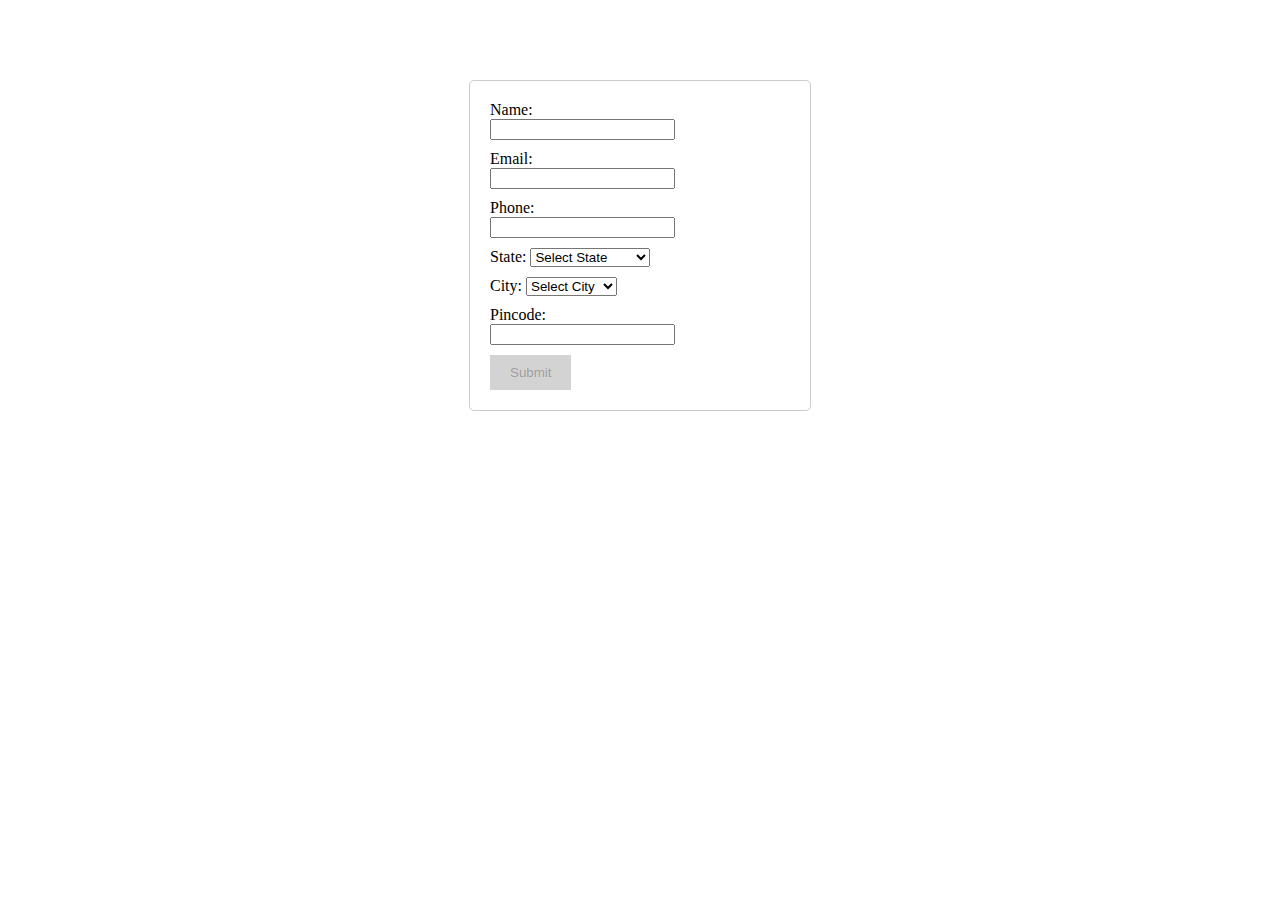
<file: Mine/MyDig/3. JS/4. Form - Disabling button & Dependent Dropdown/index.html>
<!DOCTYPE html>
<html lang="en">
<head>
  <meta charset="UTF-8">
  <meta name="viewport" content="width=device-width, initial-scale=1.0">
  <title>Form Validation</title>
  <link rel="stylesheet" href="style.css">
</head>
<body>

  <form id="userInfoForm">
    <label for="name">Name:</label><br>
    <input type="text" id="name" name="name"><br>
    
    <label for="email">Email:</label><br>
    <input type="text" id="email" name="email"><br>
    
    <label for="phone">Phone:</label><br>
    <input type="tel" id="phone" name="phone"><br>

    <label for="state">State:</label>
    <select id="state" name="state" onchange="updateCityDropdown()">
      <option value="" disabled selected>Select State</option>
    </select>
    <br>
    <label for="city">City:</label>
    <select id="city" name="city" onchange="updateStateDropdown()">
      <option value="" disabled selected>Select City</option>
    </select>
    <br>

    <label for="pincode">Pincode:</label><br>
    <input type="number" id="pincode" name="pincode"><br>

    <button type="button" id="submitBtn" disabled>Submit</button> <!-- class="enabled" if given button is green -->
    
    <div id="formValues"></div>
</form>


<script src="app.js"></script>  
  

</body>
</html>
</file>
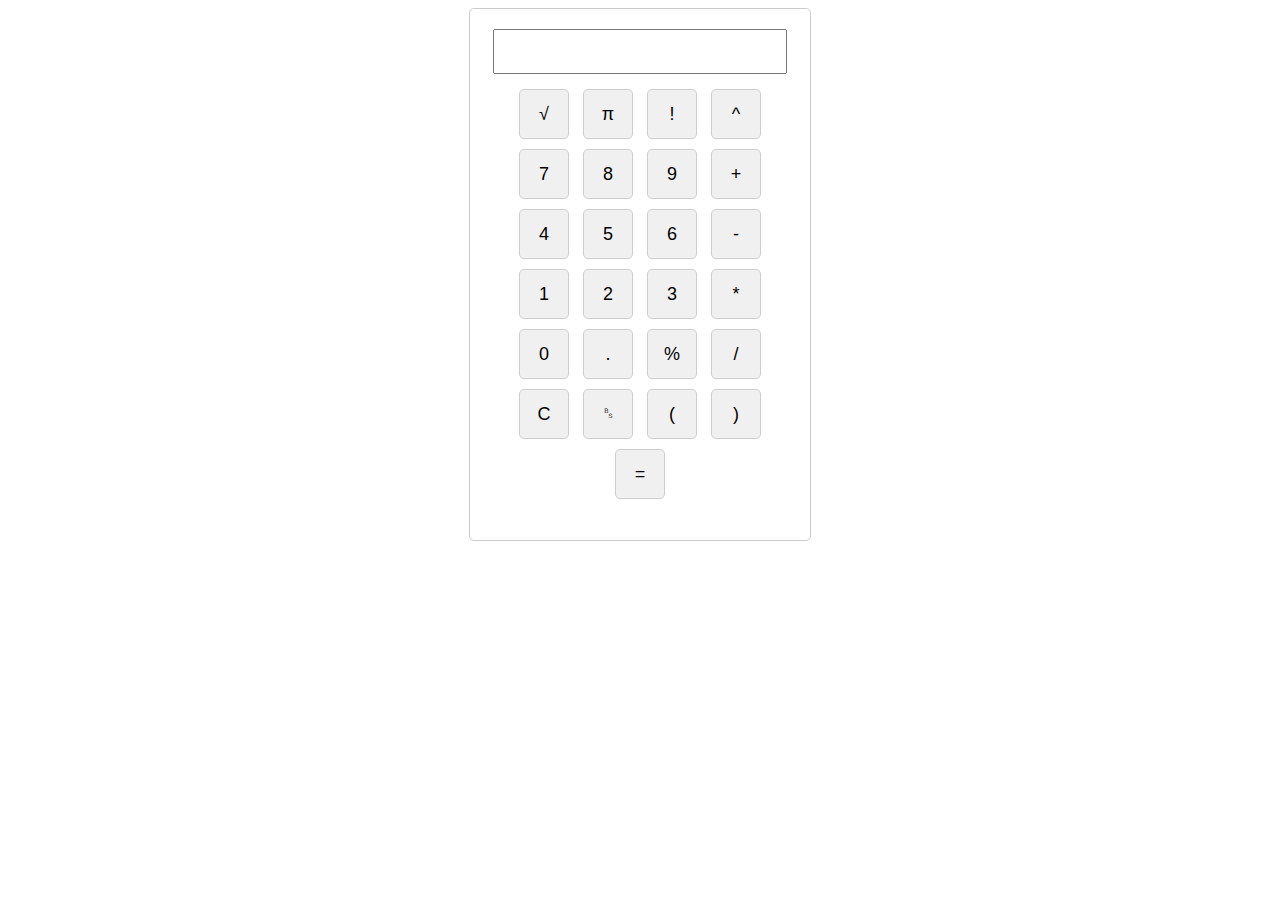
<file: Mine/MyDig/3. JS/5. Calculator/index.html>
<!DOCTYPE html>
<html lang="en">
<head>
    <meta charset="UTF-8">
    <meta name="viewport" content="width=device-width, initial-scale=1.0">
    <title>Calculator</title>
    <link rel="stylesheet" href="styles.css">
</head>
<body>
    <div class="calculator">
        <input type="text" id="display" readonly>
        <div class="buttons">
            <button onclick="appendToDisplay('sqrt')">√</button>
            <button onclick="appendToDisplay('3.14')">π</button>
            <button onclick="appendToDisplay('!')">!</button>
            <button onclick="appendToDisplay('^')">^</button>
            <button onclick="appendToDisplay('7')">7</button>
            <button onclick="appendToDisplay('8')">8</button>
            <button onclick="appendToDisplay('9')">9</button>
            <button onclick="appendToDisplay('+')">+</button>
            <button onclick="appendToDisplay('4')">4</button>
            <button onclick="appendToDisplay('5')">5</button>
            <button onclick="appendToDisplay('6')">6</button>
            <button onclick="appendToDisplay('-')">-</button>
            <button onclick="appendToDisplay('1')">1</button>
            <button onclick="appendToDisplay('2')">2</button>
            <button onclick="appendToDisplay('3')">3</button>
            <button onclick="appendToDisplay('*')">*</button>
            <button onclick="appendToDisplay('0')">0</button>
            <button onclick="appendToDisplay('.')">.</button>
            <button onclick="appendToDisplay('0.01')">%</button>
            <button onclick="appendToDisplay('/')">/</button>

            <button onclick="clearDisplay()">C</button>
            <button onclick="backspace()">&#9224;</button>

            <button onclick="appendToDisplay('(')">(</button>
            <button onclick="appendToDisplay(')')">)</button>

            <button onclick="calculate()">=</button>
        </div>


        <ul id="history"></ul>

    </div>
    <script src="script.js"></script>
</body>
</html>
</file>
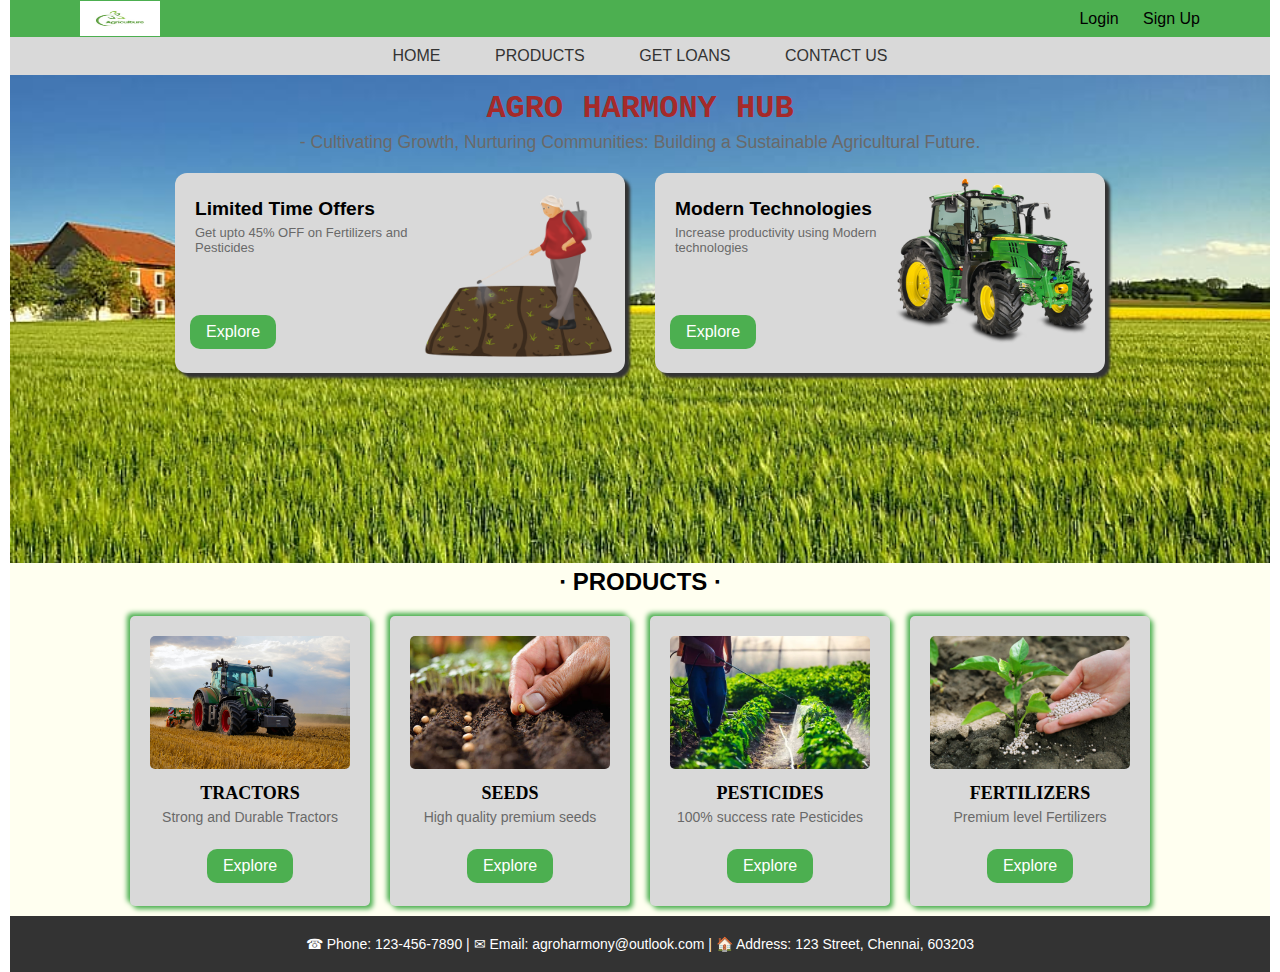
<file: Mine/MyDig/2. HTML & CSS/3. Agriculture Task/agg/index.html>
<!DOCTYPE html>
<html lang="en">
<head>
    <meta charset="UTF-8">
    <meta name="viewport" content="width=device-width, initial-scale=1.0">
    <title>AGRO HARMONY HUB</title>
    <link rel="stylesheet" href="styles.css">
    <link rel="icon" type="image/x-icon" href="./images/logo.jpg">
</head>
<body>
    <header>
        <div class="navbar">
            <div class="logo">
                <img src="./images/logo.jpg" alt="Logo">
            </div>
            <div class="user">
                <a href="#" class="login">Login</a>
                <a href="#" class="signup">Sign Up</a>
            </div>
        </div>
        <nav class="nav2">
            <ul>
                <li><a href="#home">HOME</a></li>
                <li class="dropdown">
                    <a href="#product" class="dropbtn">PRODUCTS</a>
                    <div class="dropdown-content">
                        <a href="#">Tractors</a>
                        <a href="#">Seeds</a>
                        <a href="#">Fertilizers</a>
                        <a href="#">Pesticides</a>
                        <a href="#">Machinery</a>
                    </div>
                </li>
                <li><a href="#loans">GET LOANS</a></li>
                <li><a href="#contact">CONTACT US</a></li>
            </ul>
        </nav>
    </header>


    <section class="company-section">
        <div class="container">

            <h2>AGRO HARMONY HUB</h2>
            <p>- Cultivating Growth, Nurturing Communities: Building a Sustainable Agricultural Future.</p>

            <div class="products-container">
                
                <div class="product-box">
                    <div class="product-content">
                        <h4>Limited Time Offers</h4>
                        <p>Get upto 45% OFF on Fertilizers and Pesticides</p>
                        <a href="#" class="explore-btn">Explore</a>
                    </div>
                    <div class="product-image">
                        <img src="./images/ferttt.png" alt="Product 1 Image">
                    </div>
                </div>
                
                <div class="product-box">
                    <div class="product-content">
                        <h4>Modern Technologies</h4>
                        <p>Increase productivity using Modern technologies</p>
                        <a href="#" class="explore-btn">Explore</a>
                    </div>
                    <div class="product-image">
                        <img src="./images/modern.png" alt="Product 2 Image">
                    </div>
                </div>
            </div>
        </div>
    </section>

    <section class="cards-carousel">
        <h3 class="prod">&#8729; PRODUCTS &#8729;</h3>

        <div class="card-container">
            <div class="card">
                <img src="./images/tractors.jpg" alt="Tractor pic">
                <h3>TRACTORS</h3>
                <p>Strong and Durable Tractors</p>
                <a href="#" class="explore-btn">Explore</a>
            </div>
            <div class="card">
                <img src="./images/seeds.jpg" alt="Seeds pic">
                <h3>SEEDS</h3>
                <p>High quality premium seeds</p>
                <a href="#" class="explore-btn">Explore</a>
            </div>
            <div class="card">
                <img src="./images/pests.jpg" alt="Pesticides pic">
                <h3>PESTICIDES</h3>
                <p>100% success rate Pesticides</p>
                <a href="#" class="explore-btn">Explore</a>
            </div>
            <div class="card">
                <img src="./images/fertilizerrr.jpg" alt="Fertilizer pic">
                <h3>FERTILIZERS</h3>
                <p>Premium level Fertilizers</p>
                <a href="#" class="explore-btn">Explore</a>
            </div>
        </div>
    </section>
    




    <footer>
        <div class="footer-container">
            <p>&#9742; Phone: 123-456-7890 | &#9993; Email: agroharmony@outlook.com | &#127968; Address: 123 Street, Chennai, 603203</p>
        </div>
    </footer>
    
    

    
</body>
</html>
</file>
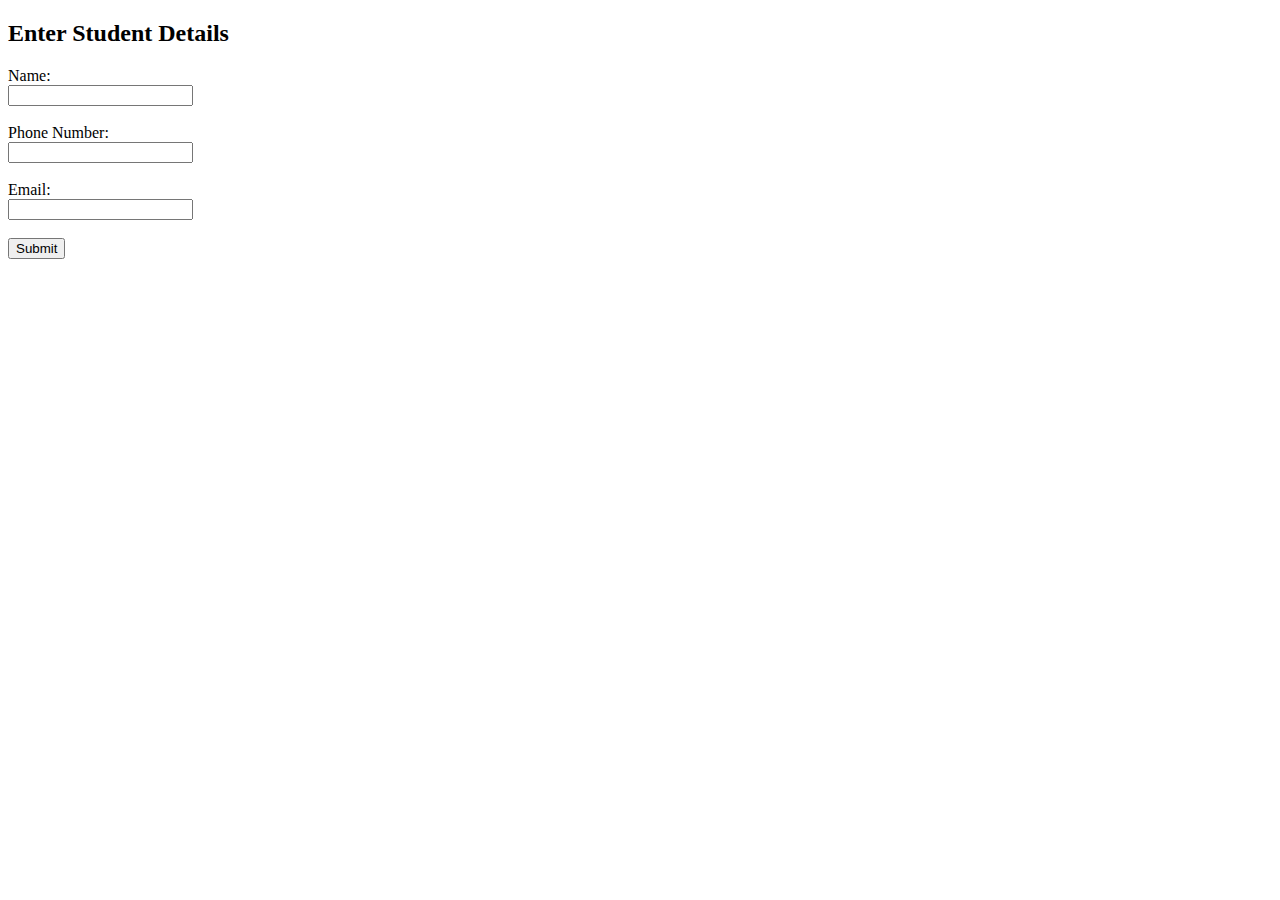
<file: Codingg/MyDig/MyDig Tasks/Students_tables/form.html>
<!DOCTYPE html>
<html lang="en">
<head>
    <meta charset="UTF-8">
    <meta name="viewport" content="width=device-width, initial-scale=1.0">
    <title>Student Details Form</title>
</head>
<body>
    <h2>Enter Student Details</h2>
    <form action="db.php" method="post">
        <label for="name">Name:</label><br>
        <input type="text" id="name" name="name"><br><br>
        
        <label for="phone_number">Phone Number:</label><br>
        <input type="text" id="phone_number" name="phone_number"><br><br>
        
        <label for="email">Email:</label><br>
        <input type="email" id="email" name="email"><br><br>
        
        <input type="submit" value="Submit">
    </form>
</body>
</html>
</file>
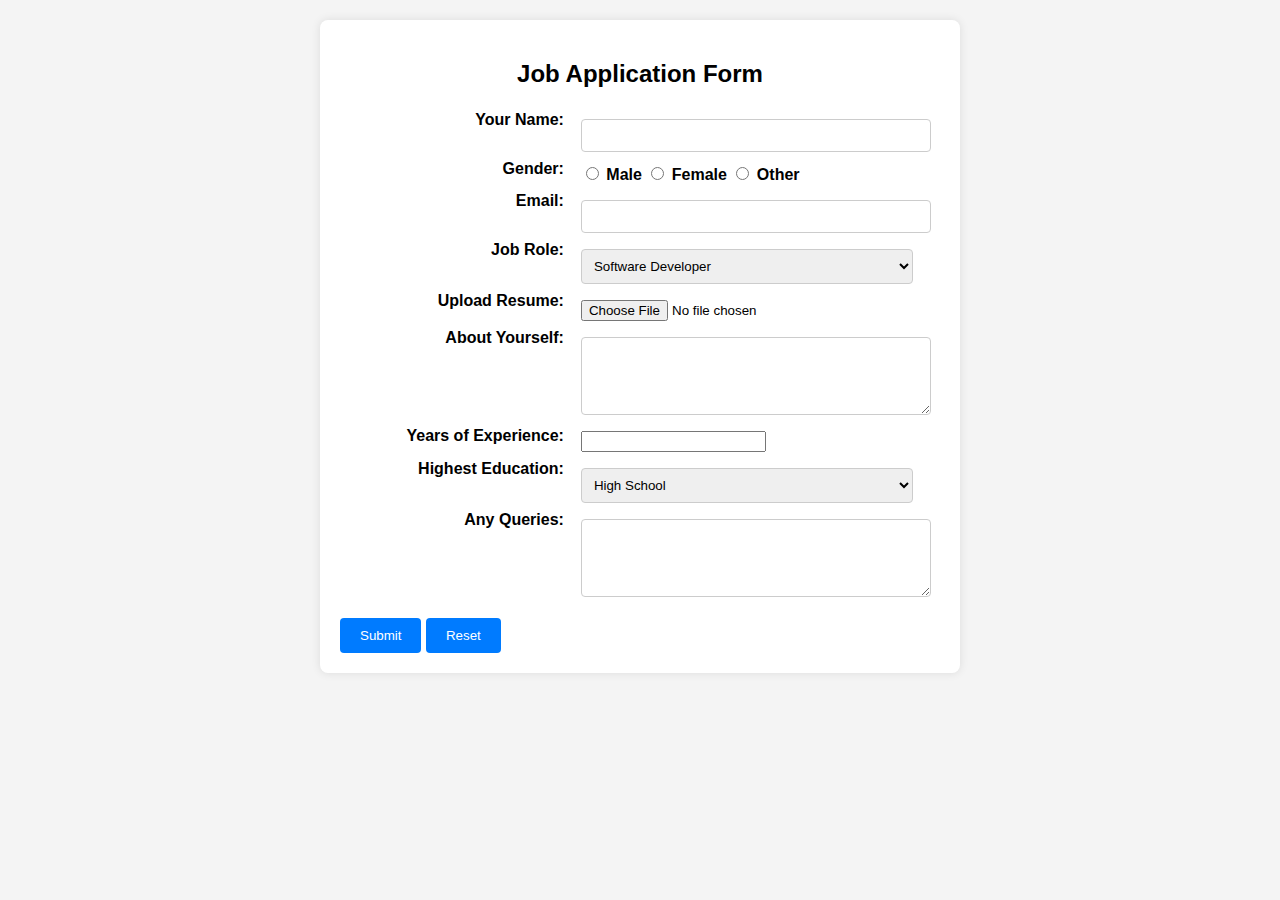
<file: Mine/MyDig/2. HTML & CSS/2. form & table/forms.html>
<!DOCTYPE html>
<html lang="en">
<head>
  <meta charset="UTF-8">
  <meta name="viewport" content="width=device-width, initial-scale=1.0">
  <title>Job Application Form</title>

  <style>
body {
    font-family: Arial, sans-serif;
    background-color: #f4f4f4;
    margin: 0;
    padding: 0;
}

form {
    max-width: 600px;
    margin: 20px auto;
    background-color: #fff;
    padding: 20px;
    border-radius: 8px;
    box-shadow: 0 0 10px rgba(0, 0, 0, 0.1);
}

h2 {
    text-align: center;
}

table {
    width: 100%;
}

th {
    text-align: right;
    padding-right: 10px;
    vertical-align: top;
}

td {
  padding: 5px;
  
}

label {
    font-weight: bold;
}

input[type="text"],
input[type="email"],
select,
textarea {
    width: calc(100% - 20px);
    padding: 8px;
    border: 1px solid #ccc;
    border-radius: 4px;
    margin-top: 4px;
}

input[type="file"] {
    margin-top: 4px;
}

input[type="submit"],
input[type="reset"] {
    padding: 10px 20px;
    margin-top: 10px;
    border: none;
    background-color: #007bff;
    color: #fff;
    border-radius: 4px;
    cursor: pointer;
}

input[type="submit"]:hover,
input[type="reset"]:hover {
    background-color: #0056b3;
}


  </style>

</head>
<body>

  <form action="/" method="">
    <table>
      <caption><h2>Job Application Form</h2></caption>
      <tr>
        <th><label for="applicant-name">Your Name:</label></th>
        <td><input type="text" id="applicant-name" name="applicant-name" required tabindex="1"></td>
      </tr>
      <tr>
  		<th><label for="gender">Gender:</label></th>
  		<td>
    		<input type="radio" id="male" name="gender" value="male" required tabindex="2">
    		<label for="male">Male</label>
    
    		<input type="radio" id="female" name="gender" value="female" required tabindex="3">
    		<label for="female">Female</label>
    
    		<input type="radio" id="other" name="gender" value="other" required tabindex="4">
    		<label for="other">Other</label>
  		</td>
      <tr>
        <th><label for="email">Email:</label></th>
        <td><input type="email" id="email" name="email" required tabindex="5"></td>
      </tr>

      <tr>
        <th><label for="job-role">Job Role:</label></th>
        <td>
          <select id="job-role" name="job-role" required tabindex="6">
            <option value="software-developer">Software Developer</option>
            <option value="data-analyst">Data Analyst</option>
            <option value="sales-rep">Sales Rep</option>
            <option value="buisness-analyst">Buisness Analyst</option>
          </select>
        </td>
      </tr>
      
      <tr>
        <th><label for="resume">Upload Resume:</label></th>
        <td><input type="file" id="resume" name="resume" accept=".pdf, .doc, .docx" required tabindex="7"></td>
      </tr>
      <tr>
        <th><label for="about-urself">About Yourself:</label></th>
        <td><textarea id="about-urself" name="about-urself" rows="4" cols="" required tabindex="8"></textarea></td>
      </tr>
      <tr>
        <th><label for="experience">Years of Experience:</label></th>
        <td><input type="number" id="experience" name="experience" required tabindex="9"></td>
      </tr>
      <tr>
        <th><label for="education">Highest Education:</label></th>
        <td>
          <select id="education" name="education" required tabindex="10">
            <option value="high-school">High School</option>
            <option value="associate">Bachelor's Degree</option>
            <option value="bachelor">phd</option>
            <option value="master">Master's Degree</option>
            <option value="doctorate">Doctorate</option>
          </select>
        </td>
      </tr>
      <tr>
        <th><label for="queries">Any Queries:</label></th>
        <td><textarea id="queries" name="queries" rows="4" cols="" required tabindex="11"></textarea></td>
      </tr>
    </table>
    
    <input type="submit" value="Submit" tabindex="12">
    <input type="reset" value="Reset" tabindex="13">	
  </form>

</body>
</html>
</file>
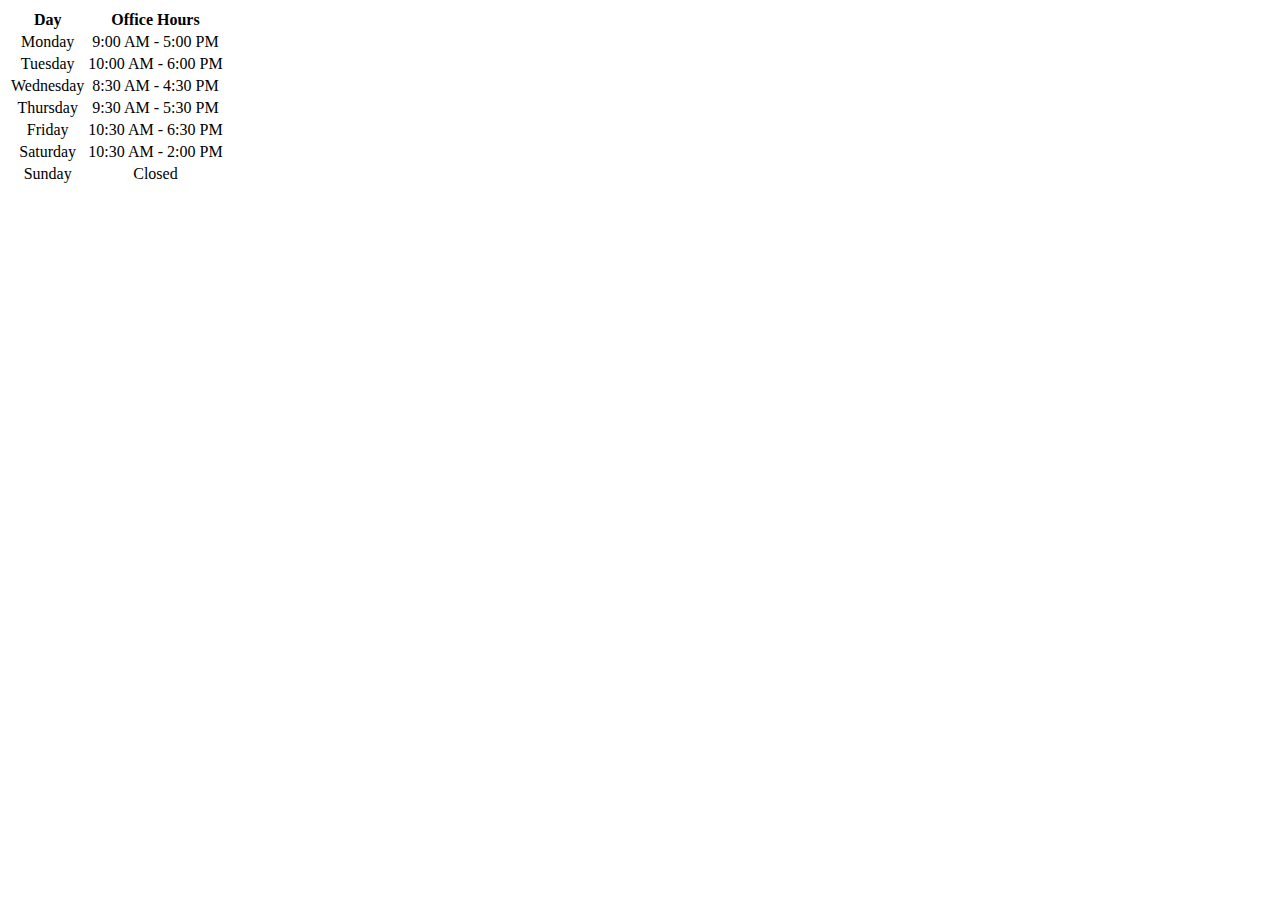
<file: Mine/MyDig/2. HTML & CSS/2. form & table/tables.html>
<!DOCTYPE html>
<html lang="en">
<head>
  <meta charset="UTF-8">
  <meta name="viewport" content="width=device-width, initial-scale=1.0">
  <title>Office Hours Timimgs</title>
</head>
<body>

  <table style="text-align: center;">
    <thead>
      <tr>
        <th>Day</th>
        <th>Office Hours</th>
      </tr>
    </thead>
    <tbody>
      <tr>
        <td>Monday</td>
        <td>9:00 AM - 5:00 PM</td>
      </tr>
      <tr>
        <td>Tuesday</td>
        <td>10:00 AM - 6:00 PM</td>
      </tr>
      <tr>
        <td>Wednesday</td>
        <td>8:30 AM - 4:30 PM</td>
      </tr>
      <tr>
        <td>Thursday</td>
        <td>9:30 AM - 5:30 PM</td>
      </tr>
      <tr>
        <td>Friday</td>
        <td>10:30 AM - 6:30 PM</td>
      </tr>
      <tr>
        <td>Saturday</td>
        <td>10:30 AM - 2:00 PM</td>
      </tr>
      <tr>
        <td>Sunday</td>
        <td>Closed</td>
      </tr>
    </tbody>
  </table>

</body>
</html>
</file>
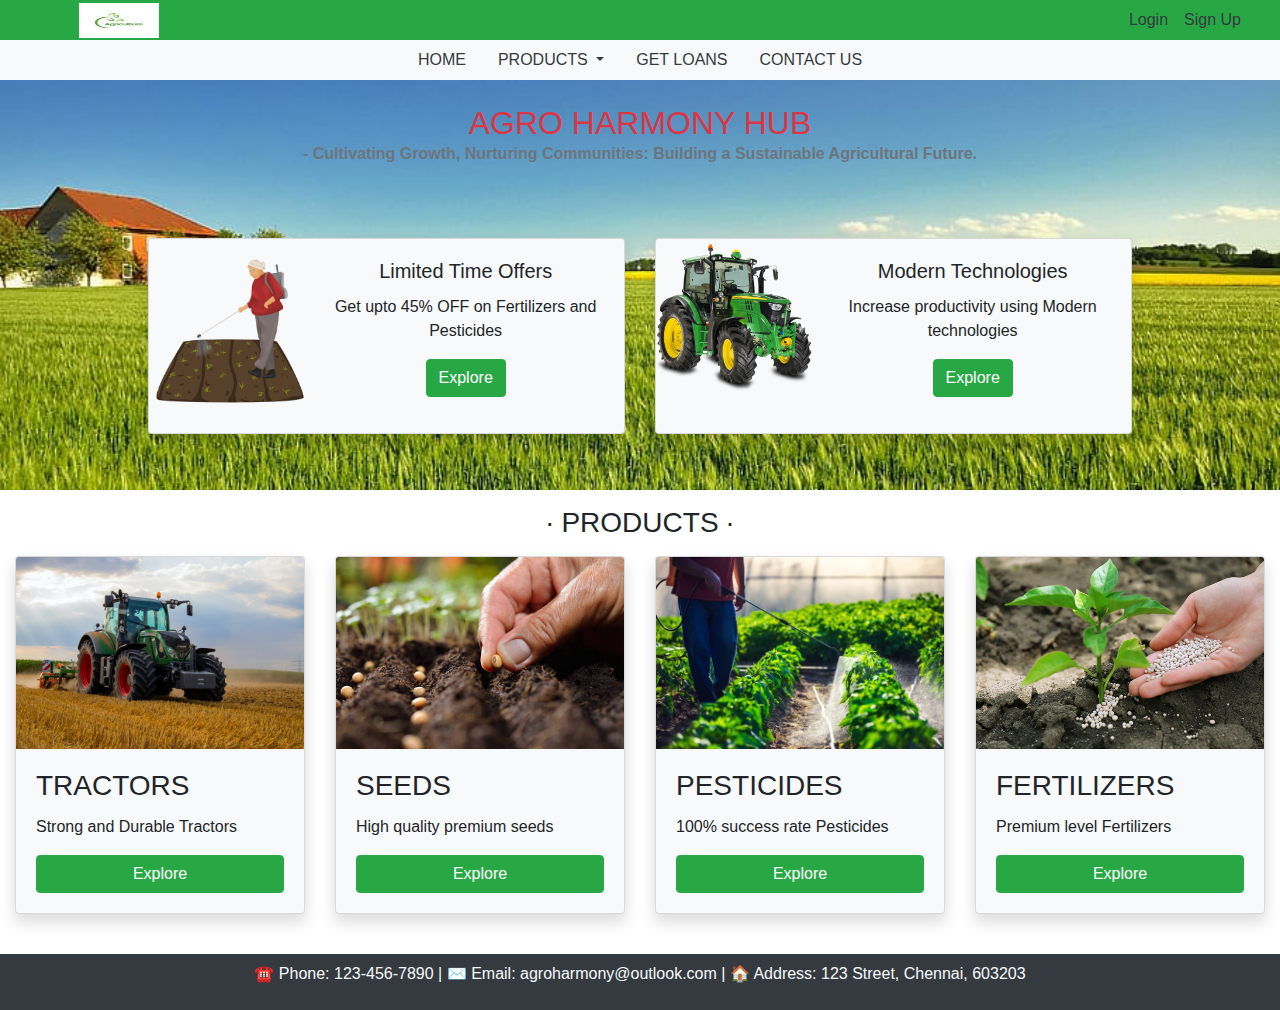
<file: Mine/MyDig/2. HTML & CSS/3. Agriculture Task/agg/bt.html>
<!DOCTYPE html>
<html lang="en">
<head>
    <meta charset="UTF-8">
    <meta name="viewport" content="width=device-width, initial-scale=1.0">
    <title>AGRO HARMONY HUB</title>
    <link rel="icon" type="image/x-icon" href="./images/logo.jpg">
    <link rel="stylesheet" href="./bt.css">
    <!-- Bootstrap CSS -->
    <link href="https://stackpath.bootstrapcdn.com/bootstrap/4.5.2/css/bootstrap.min.css" rel="stylesheet">
</head>
<body>

    <!-- Header Section -->
    <nav class="navbar navbar-expand-lg navbar-dark bg-success py-0">
        <div class="container-fluid">
            <a class="navbar-brand py-0" href="#">
                <img src="./images/logo.jpg" alt="Logo" height="35" width="80" class="mr-2 ml-5 py-0">
            </a>
            <div class="collapse navbar-collapse justify-content-end" id="navbarSupportedContent">
                <ul class="navbar-nav">
                    <li class="nav-item">
                        <a class="nav-link text-dark" href="#">Login</a>
                    </li>
                    <li class="nav-item">
                        <a class="nav-link text-dark" href="#">Sign Up</a>
                    </li>
                </ul>
            </div>
        </div>
    </nav>

<!-- Secondary Navbar Section -->
<nav class="navbar navbar-light bg-light py-0 d-flex justify-content-center">
    <ul class="nav nav-pills"> 
        <li class="nav-item">
            <a class="nav-link text-dark" href="#home">HOME</a>
        </li>
        <li class="nav-item dropdown product-menu">
            <a class="nav-link dropdown-toggle text-dark" href="#" id="navbarDropdown" role="button" data-toggle="dropdown" aria-haspopup="true" aria-expanded="false">
                PRODUCTS
            </a>
            <div class="dropdown-menu custom-hover" aria-labelledby="navbarDropdown">
                <a class="dropdown-item" href="#">Tractors</a>
                <a class="dropdown-item" href="#">Seeds</a>
                <a class="dropdown-item" href="#">Fertilizers</a>
                <a class="dropdown-item" href="#">Pesticides</a>
                <a class="dropdown-item" href="#">Machinery</a>
            </div>
        </li>
        <li class="nav-item">
            <a class="nav-link text-dark" href="#loans">GET LOANS</a>
        </li>
        <li class="nav-item">
            <a class="nav-link text-dark" href="#contact">CONTACT US</a>
        </li>
    </ul>
</nav>






<section class="company-section py-2 text-center">
    <div class="container">
        <h2 class="text-danger mt-3 mb-0">AGRO HARMONY HUB</h2>
        <p class="text-secondary font-weight-bold mb-4">- Cultivating Growth, Nurturing Communities: Building a Sustainable Agricultural Future.</p>

        <div class="col-12">
            <div class="row row-cols-1 row-cols-lg-2 justify-content-center p-5">
                <div class="col">
                    <div class="card h-100 w-100 bg-light shadow">
                        <div class="row no-gutters">
                            <div class="col-md-4">
                                <img src="./images/ferttt.png" class="card-img h-100" alt="Product 1 Image">
                            </div>
                            <div class="col-md-8">
                                <div class="card-body">
                                    <h5 class="card-title">Limited Time Offers</h5>
                                    <p class="card-text">Get upto 45% OFF on Fertilizers and Pesticides</p>
                                    <a href="#" class="btn btn-success">Explore</a>
                                </div>
                            </div>
                        </div>
                    </div>
                </div>
                <div class="col">
                    <div class="card mb-3 h-100 w-100 bg-light shadow">
                        <div class="row no-gutters">
                            <div class="col-md-4 ">
                                <img src="./images/modern.png" class="card-img h-100" alt="Product 2 Image">
                            </div>
                            <div class="col-md-8">
                                <div class="card-body">
                                    <h5 class="card-title">Modern Technologies</h5>
                                    <p class="card-text">Increase productivity using Modern technologies</p>
                                    <a href="#" class="btn btn-success">Explore</a>
                                </div>
                            </div>
                        </div>
                    </div>
                </div>
            </div>
        </div>
        
        

    </div>    
</section>


    <!-- Products Section -->
    <section class="cards-carousel py-3">
        <h3 class="prod text-center mb-3">&#8729; PRODUCTS &#8729;</h3>
    
        <div class="col-12">
            <div class="row justify-content-center">
                <div class="col-md-3">
                    <div class="card bg-light mb-4 shadow">
                        <img src="./images/tractors.jpg" class="card-img-top" alt="Tractor pic">
                        <div class="card-body">
                            <h3 class="card-title">TRACTORS</h3>
                            <p class="card-text">Strong and Durable Tractors</p>
                            <a href="#" class="btn btn-success btn-block">Explore</a>
                        </div>
                    </div>
                </div>
                <div class="col-md-3">
                    <div class="card bg-light mb-4 shadow">
                        <img src="./images/seeds.jpg" class="card-img-top" alt="Seeds pic">
                        <div class="card-body">
                            <h3 class="card-title">SEEDS</h3>
                            <p class="card-text">High quality premium seeds</p>
                            <a href="#" class="btn btn-success btn-block">Explore</a>
                        </div>
                    </div>
                </div>
                <div class="col-md-3">
                    <div class="card bg-light mb-4 shadow">
                        <img src="./images/pests.jpg" class="card-img-top" alt="Pesticides pic">
                        <div class="card-body">
                            <h3 class="card-title">PESTICIDES</h3>
                            <p class="card-text">100% success rate Pesticides</p>
                            <a href="#" class="btn btn-success btn-block">Explore</a>
                        </div>
                    </div>
                </div>
                <div class="col-md-3">
                    <div class="card bg-light mb-4 shadow">
                        <img src="./images/fertilizerrr.jpg" class="card-img-top" alt="Fertilizer pic">
                        <div class="card-body">
                            <h3 class="card-title">FERTILIZERS</h3>
                            <p class="card-text">Premium level Fertilizers</p>
                            <a href="#" class="btn btn-success btn-block">Explore</a>
                        </div>
                    </div>
                </div>
            </div>
        </div>
    </section>

    



    <!-- Footer Section -->
    <footer class="bg-dark text-light py-2 text-center">
        <div class="container">
            <p>&#9742; Phone: 123-456-7890 | &#9993; Email: agroharmony@outlook.com | &#127968; Address: 123 Street, Chennai, 603203</p>
        </div>
    </footer>

    <!-- Bootstrap JS and jQuery -->
    <script src="https://code.jquery.com/jquery-3.5.1.slim.min.js"></script>
    <script src="https://cdn.jsdelivr.net/npm/@popperjs/core@2.5.4/dist/umd/popper.min.js"></script>
    <script src="https://stackpath.bootstrapcdn.com/bootstrap/4.5.2/js/bootstrap.min.js"></script>


</body>
</html>
</file>
<file: Mine/MyDig/3. JS/4. Form - Disabling button & Dependent Dropdown/style.css>
input[type="text"], input[type="tel"], input[type="number"], select {
    margin-bottom: 10px;
  }

  #submitBtn {
    background-color: lightgray;
    padding: 10px 20px;
    border: none;
    cursor: not-allowed;
  }

  #submitBtn:hover {
    background-color: lightgray;
    opacity: 0.5;
  }

  #submitBtn.enabled {
    background-color: green;
    cursor: pointer;
  }

  form {
    width: 300px;
    margin: 80px auto; 
    padding: 20px; 
    border: 1px solid #ccc; 
    border-radius: 5px; 
}
</file>
<file: Mine/MyDig/3. JS/5. Calculator/styles.css>
.calculator {
    width: 300px;
    margin: 0 auto;
    padding: 20px;
    border: 1px solid #ccc;
    border-radius: 5px;
    text-align: center;
  }
  
  .calculator #display {
    width: 90%;
    margin-bottom: 10px;
    padding: 10px;
    font-size: 18px;
  }
  
  .calculator .buttons button {
    width: 50px;
    height: 50px;
    margin: 5px;
    font-size: 18px;
    background-color: #f0f0f0;
    border: 1px solid #ccc;
    border-radius: 5px;
    cursor: pointer;
  }
  
  .calculator .buttons button:hover {
    background-color: hsl(0, 0%, 80%);
  }
  
  
  
  
  #history {
    list-style-type: none;
    padding: 0;
  }
  
  #history li {
    padding: 5px;
    border-bottom: 1px solid #ccc;
  }
  
  .menu-icon {
    cursor: pointer;
  }
</file>
<file: Mine/MyDig/2. HTML & CSS/3. Agriculture Task/agg/styles.css>
body {
    padding: 0;
    margin: 0px 10px;
    font-family: Arial, sans-serif;
}


.navbar {
    background-color: #4CAF50;
    height: 25px;
    display: flex;
    justify-content: space-between;
    align-items: center;
    padding: 6px 70px;
}

.logo img {
    margin-top: 4px;
    max-height: 35px;
    width: 80px;
}

.user a {
    margin-left: 20px;
    color: black;
    text-decoration: none;
}

.user a:hover {
    color: white;
    text-decoration: underline;
}




.nav2 {
    background-color: #D9D9D9;
}

.nav2 ul {
    margin: 0;
    padding: 0;
    text-align: center;
}

.nav2 ul li {
    display: inline-block;
    margin: 0 10px;
}

.nav2 ul li a {
    color: #333;
    text-decoration: none;
    padding: 10px 15px;
    display: block;
    transition: 0.2s;
}

.nav2 ul li a:hover {
    background-color: #B2BEB5;
    text-decoration: underline;
    color: white;
}







.dropdown-content {
    display: none;
    position: absolute;

    background-color: #ADD8E6;
    width: 130px;
    z-index: 1;
    text-align: left;
}

.dropdown-content a {
    padding: 12px 16px;
    text-decoration: none;
    color: #333;
}

.dropdown-content a:hover {
    background-color: #ddd;
}

.dropdown:hover .dropdown-content {
    display: block;
}







.company-section {
    background-image: url('./images/field-agriculture-farm-landscape.jpg');
    background-size: cover;
    background-position: center;
    height: 52vh; 
    
    justify-content: center;
    text-align: center;
    padding: 10px;
}



.company-section h2 {
    font-weight: bold;
    font-size: 2em;
    margin: 5px;
    font-family:'Courier New', Courier, monospace;
}

.company-section p {
    font-size: 1.1em;
    margin: 5px;
    color: #696969;
}


.company-section h2 {
    color: #A52A2A; 
}












.products-container {
    display: flex;
    justify-content: center;
    align-items: center;
}

.product-box {
    display: flex;
    margin: 15px;
    border: none;
    border-radius: 12px;
    background-color: #D9D9D9;
    width: 450px;
    height: 200px;

    box-shadow: 5px 5px 3px #333;
    transition: 0.5s;
}

.product-box:hover {
    background-color: #ADD8E6;
    transform: scale(1.1);
}

.product-box:hover p {
    color: red;
    font-weight: bold;
    font-size: 1rem;
}

.product-box:hover h4{
    color: white;
}

.product-content {
    flex: 1;
    padding: 20px 0px 10px 15px;
    text-align: left;
}

.product-image {
    flex: 1;
    display: flex;
    justify-content: center;
    align-items: center;
    
}

.product-image img {
    width: 200px;
    height: 200px;
}

.product-content h4 {
    font-size: 1.2em;
    margin: 5px 0px 5px 5px;
}

.product-content p {
    color: #696969;
    font-size: small;
    margin: 5px 0px 5px 5px;
}


.explore-btn {
    display: inline-block;
    padding: 8px 16px;
    margin-top: 55px;
    background-color: #4CAF50;
    color: white;
    text-decoration: none;
    border-radius: 10px;
}

.explore-btn:hover {
    background-color: #45a049;
}

.explore-btn:active {
    background-color: rgb(69,160,73, 0.5);
}









.cards-carousel {
    background-color: #FFFFF0;
    margin: 0;
    padding: 0;
}

.cards-carousel .prod {
    font-weight: bold;
    font-size: 1.5em; 
    color: black;
    margin: 0px 0px 10px 0px;
    padding-top: 5px;
    display: flex;
    justify-content: center;
    font-family:'Lucida Sans', 'Lucida Sans Regular', 'Lucida Grande', 'Lucida Sans Unicode', Geneva, Verdana, sans-serif;
}



.card-container {
    display: flex;
    justify-content: center;
    align-items: center;
}

.card {
    background-color: #D9D9D9;
    height: 250px;
    width: 200px;
    margin: 10px;
    padding: 20px;
    border: none;
    text-align: center;
    border-radius: 5px;
    
    box-shadow: 3px 3px 5px #4CAF50, -3px -3px 5px #4CAF50;
    transition: 0.5s;
}

.card:hover {
    background-color: #ADD8E6;
    
    box-shadow: 5px 5px 2px #4CAF50, -5px -5px 2px #4CAF50;
    height: 280px;
}

.card:hover h3{
    color: white;
}

.card:hover p{
    color: #A52A2A;
    font-weight: bold;
    font-size: larger;
}

.card:hover img{
    transform: scale(1.1);
}


.card img {
    max-width: 100%;
    border-radius: 5px;
}

.card h3 {
    margin: 10px 10px 0px 10px;
    font-family: 'Times New Roman', Times, serif;
    font-size: 18px;
    color: black;
}


.card p {
    margin-top: 5px;
    font-size: 14px;
    color: #696969;
}

.card .explore-btn {
    margin: 10px;
}












footer {
    background-color: #333;
    color: #fff;
    padding: 20px;
    text-align: center;
}

.footer-container p {
    margin: 0;
    font-size: 14px;
}
</file>
<file: Mine/MyDig/2. HTML & CSS/3. Agriculture Task/agg/bt.css>
.company-section {
    background-image: url('./images/field-agriculture-farm-landscape.jpg');
    background-size: cover;
    background-position: center;
}

.product-menu:hover.custom-hover{
    display: block !important;
}
</file>
